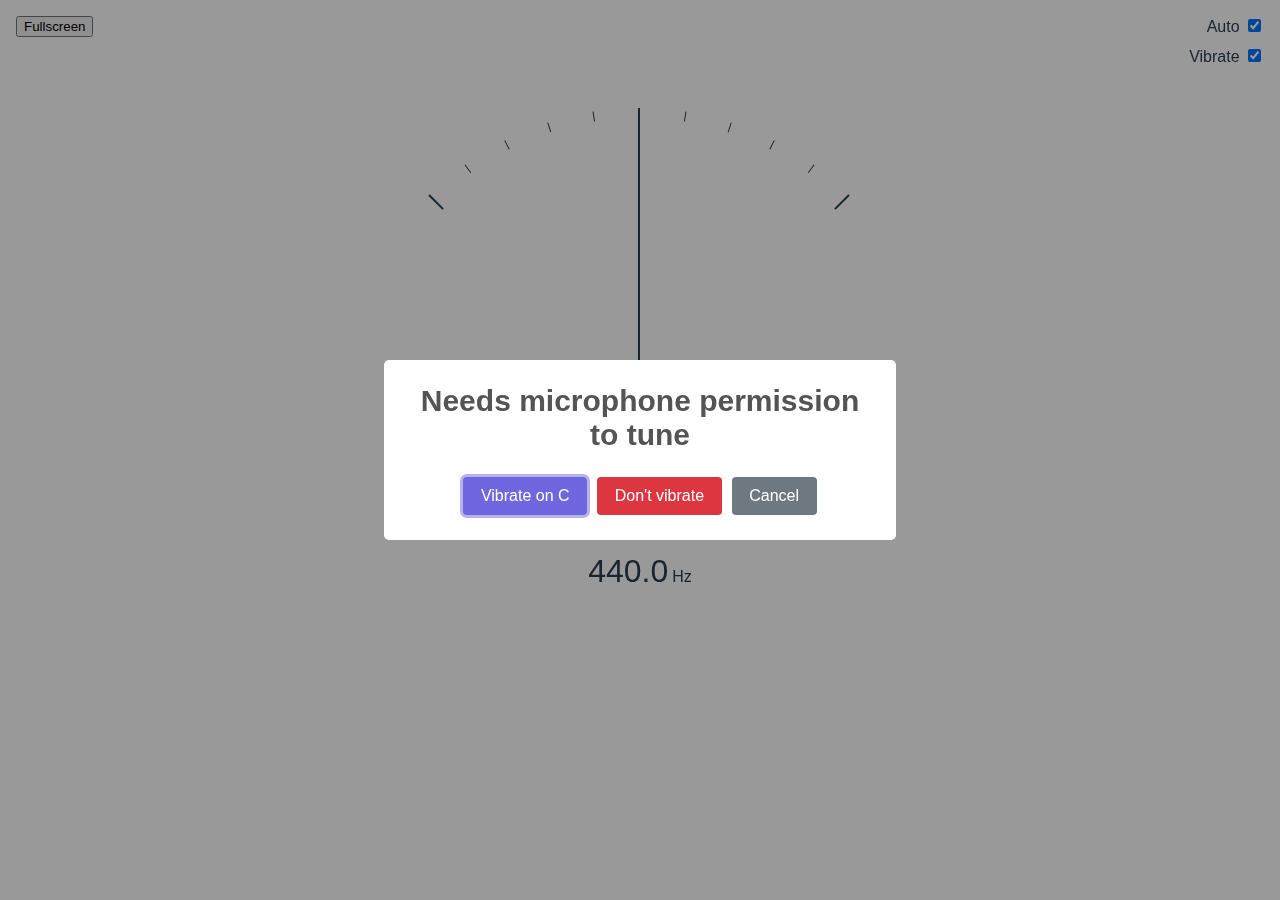
<file: app/index.html>
<!DOCTYPE html>
<html>
  <head>
    <meta charset="utf-8" />
    <meta
      name="viewport"
      content="width=device-width,initial-scale=1,user-scalable=no"
    />
    <title>Online Tuner</title>
    <link rel="stylesheet" href="style.css" />
  </head>
  <body>
    <canvas class="frequency-bars"></canvas>
    <div class="meter">
      <div class="meter-dot"></div>
      <div class="meter-pointer"></div>
    </div>
    <div class="notes">
      <div class="notes-list"></div>
      <div class="frequency">
        <span>Hz</span>
      </div>
    </div>
    <!-- <div class="a4">A<sub>4</sub> = <span>440</span> Hz</div> -->
    <button class="a4" style="pointer:cursor;">Fullscreen</button>
    <label class="auto">
      Auto
      <input type="checkbox" checked />
    </label>
    <label class="vibrate">
      Vibrate
      <input type="checkbox" checked />
    </label>
    <script src="sweetalert.js"></script>
    <script src="aubio.min.0.1.1.js"></script>
    <script src="tuner.js"></script>
    <script src="meter.js"></script>
    <script src="frequency-bars.js"></script>
    <script src="notes.js"></script>
    <script src="app.js"></script>
  </body>
</html>
</file>
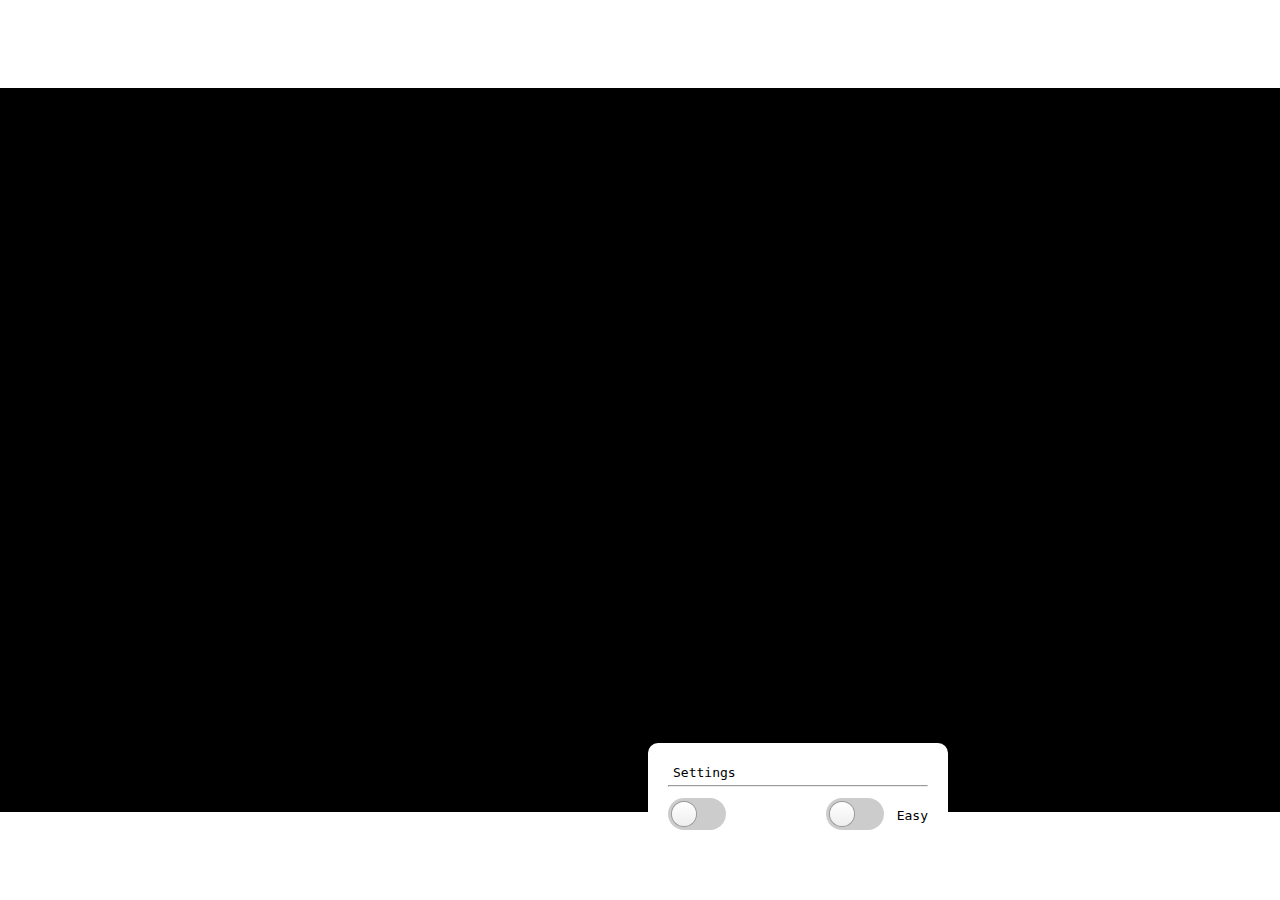
<file: flappy/index.html>
<!DOCTYPE html>
<html lang="en">

<head>
  <meta charset="UTF-8">
  <title>Flappy Bird Pullup</title>
  <meta charset="utf-8">
  <link rel="icon" href="favicon.ico">
  <link
    href="[data-uri]"
    rel="icon" type="image/x-icon">

  <head>
  </head>
  <style>
    #liveView {
      position: fixed;
      overflow: hidden;
      background-color: black;
      padding: 0px;
      margin: 0px;
      top: 50%;
      left: 50%;
      transform: translate(-50%, -50%);

    }

    #flappy_canvas {
      position: fixed;
      /* margin-left: 200px; */
      z-index: 100;
      -webkit-transform-origin-x: 0;
      -webkit-transform-origin-y: 0;
      /* pixel art style */
      image-rendering: pixelated;
    }
  </style>
  <style>
    .toggles {
      font-family: monospace;
      z-index: 200;
      background-color: #fff;
      position: fixed;
      bottom: 5%;
      padding: 20px;
      border-radius: 10px;
      margin-left: 50%;
    }

    .toggle {
      cursor: pointer;
      display: inline-block;
      margin-top: 5px;
      margin-bottom: 5px;
    }

    .toggle-switch {
      display: inline-block;
      background: #ccc;
      border-radius: 16px;
      width: 58px;
      height: 32px;
      position: relative;
      vertical-align: middle;
      transition: background 0.25s;
    }

    .toggle-switch:before,
    .toggle-switch:after {
      content: "";
    }

    .toggle-switch:before {
      display: block;
      background: linear-gradient(to bottom, #fff 0%, #eee 100%);
      border-radius: 50%;
      box-shadow: 0 0 0 1px rgba(0, 0, 0, 0.25);
      width: 24px;
      height: 24px;
      position: absolute;
      top: 4px;
      left: 4px;
      transition: left 0.25s;
    }

    .toggle-switch:hover:before {
      background: linear-gradient(to bottom, #fff 0%, #fff 100%);
      box-shadow: 0 0 0 1px rgba(0, 0, 0, 0.5);
    }

    .toggle-checkbox:checked+.toggle-switch {
      background: lightblue;
    }

    .toggle-checkbox:checked+.toggle-switch:before {
      left: 30px;
    }


    .toggle-checkbox {
      position: absolute;
      visibility: hidden;
    }

    .toggle-label {
      margin-left: 5px;
      position: relative;
      top: 2px;
    }

    .toggle,
    .toggle-label {
      user-select: none;
      /* Prevent text selection */
    }
  </style>

<body>

  <body>


    <div id="liveView" class="videoView">
      <canvas id="flappy_canvas" width="1000" height="512"></canvas>
      <div style="position: relative;">
        <video id="webcam" style="width: 1280px; height: 720px; position: abso" autoplay playsinline></video>
        <canvas class="output_canvas" id="output_canvas" width="1280" height="720"
          style="position: absolute; left: 0px; top: 0px;"></canvas>
      </div>
    </div>
    <div class="toggles">
      <span class="toggle-label">Settings</span>
      <hr>
      <label class="toggle" style="width:150px !important;">
        <input class=" toggle-checkbox" type="checkbox" id="head-or-shoulders">
        <div class="toggle-switch"></div>
        <span class="toggle-label" id="head-or-shoulders-label"></span>
      </label>
      <label class="toggle">
        <input class=" toggle-checkbox" type="checkbox" id="hard">
        <div class="toggle-switch"></div>
        <span class="toggle-label" id="hard-label">Hard</span>
      </label>
    </div>
    <script src="./flappy-bird.js"></script>
    <script type="module">

      const USE_AVERAGE = true;
      let head_shoulder_value = false;
      window.addEventListener("DOMContentLoaded", function () {
        let head_shoulder_toggle = document.getElementById("head-or-shoulders");
        let head_shoulder_toggle_label = document.getElementById("head-or-shoulders-label");
        console.log(head_shoulder_toggle);
        const head_shoulder_toggled = () => {
          head_shoulder_toggle_label.innerText = !head_shoulder_toggle.checked ? "Head" : "Shoulders";
          head_shoulder_value = head_shoulder_toggle.checked;
          let urlParams = new URLSearchParams(window.location.search);
          urlParams.set('head', head_shoulder_value);
          window.history.pushState({}, '', '?' + urlParams.toString());

        }
        head_shoulder_toggle.addEventListener("change", head_shoulder_toggled);
        // get start value from query string
        let urlParams = new URLSearchParams(window.location.search);
        head_shoulder_value = urlParams.get('head');
        head_shoulder_toggle.checked = head_shoulder_value == "true";
        head_shoulder_toggled()
      })

      let videoHeight, videoWidth, video, canvasElement, screenSize;
      const updateScreenSize = () => {

        // get size of screen
        screenSize = {
          width: window.innerWidth,
          height: window.innerHeight
        };

        // For mobile devices, crop the sides
        let aspectRatio = 4 / 3;
        let desiredWidth = screenSize.height * aspectRatio;
        let cropAmount = (screenSize.width - desiredWidth) / 2;
        screenSize.width = desiredWidth;
        // Crop the sides
        console.log(cropAmount)
        if (cropAmount < 0) {
          document.getElementById("flappy_canvas").style.marginLeft = `${-cropAmount}px`;
        } else {
          document.getElementById("flappy_canvas").style.marginLeft = `${0}px`;
        }

        videoHeight = `${screenSize.height}px`;
        videoWidth = `${screenSize.width}px`;
        video = document.querySelector("#webcam");
        canvasElement = document.querySelector("#output_canvas");
        window.setSize(screenSize.width, screenSize.height);
        console.log(document.getElementById("flappy_canvas"))
      }
      // resize listener
      window.addEventListener("resize", updateScreenSize);

      import smoothLandmarks from "./smooth-landmarks.js"
      console.log(smoothLandmarks)
      import {
        PoseLandmarker,
        FilesetResolver,
        DrawingUtils
      } from "https://cdn.skypack.dev/@mediapipe/tasks-vision@0.10.0";


      const createPoseLandmarker = async () => {
        const vision = await FilesetResolver.forVisionTasks(
          "https://cdn.jsdelivr.net/npm/@mediapipe/tasks-vision@0.10.0/wasm"
        );
        let poseLandmarker = await PoseLandmarker.createFromOptions(vision, {
          baseOptions: {
            modelAssetPath: `https://storage.googleapis.com/mediapipe-models/pose_landmarker/pose_landmarker_lite/float16/1/pose_landmarker_lite.task`,
            delegate: "GPU"
          },
          runningMode: "VIDEO",
          numPoses: 1
        });
        return poseLandmarker;
      };
      let poseLandmarker = await createPoseLandmarker();
      console.log(poseLandmarker);




      let webcamRunning = false;
      updateScreenSize();
      // const video = document.querySelector(".input_video");
      // const canvasElement = document.querySelector(".output_canvas");
      console.log(canvasElement)
      const canvasCtx = canvasElement.getContext("2d");
      const drawingUtils = new DrawingUtils(canvasCtx);

      // Check if webcam access is supported.
      const hasGetUserMedia = () => !!navigator.mediaDevices?.getUserMedia;

      // If webcam supported, add event listener to button for when user
      // wants to activate it.
      if (hasGetUserMedia()) {
        // enableWebcamButton = document.getElementById("webcamButton");
        // enableWebcamButton.addEventListener("click", enableCam);
        enableCam();
      } else {
        console.warn("getUserMedia() is not supported by your browser");
      }

      // Enable the live webcam view and start detection.
      function enableCam(event) {
        if (!poseLandmarker) {
          console.log("Wait! poseLandmaker not loaded yet.");
          return;
        }

        if (webcamRunning === true) {
          webcamRunning = false;
          console.log("Stopping webcam");
          // enableWebcamButton.innerText = "ENABLE PREDICTIONS";
        } else {
          webcamRunning = true;
          console.log("Starting webcam");
          // enableWebcamButton.innerText = "DISABLE PREDICTIONS";
        }

        // getUsermedia parameters.
        const constraints = {
          video: true
        };

        // Activate the webcam stream.
        navigator.mediaDevices.getUserMedia(constraints).then((stream) => {
          console.log("got stream")
          video.srcObject = stream;
          video.addEventListener("loadeddata", predictWebcam);
          updateScreenSize()
          window.startGame();
        });
      }

      let lastVideoTime = -1;
      async function predictWebcam() {
        // console.log("predictWebcam");
        canvasElement.style.height = videoHeight;
        video.style.height = videoHeight;
        canvasElement.style.width = videoWidth;
        video.style.width = videoWidth;
        let startTimeMs = performance.now();
        if (lastVideoTime !== video.currentTime) {
          lastVideoTime = video.currentTime;
          poseLandmarker.detectForVideo(video, startTimeMs, (result) => {
            // drawLandmarks(result);
            drawLandmarks(smoothLandmarks(result))
          });
        }

        // Call this function again to keep predicting when the browser is ready.
        if (webcamRunning === true) {
          window.requestAnimationFrame(predictWebcam);
        }
      }
      function drawLandmarks(result) {
        canvasCtx.save();
        canvasCtx.clearRect(0, 0, canvasElement.width, canvasElement.height);
        for (const landmark of result.landmarks) {

          drawingUtils.drawLandmarks(landmark, {
            radius: (data) => DrawingUtils.lerp(data.from.z, -0.15, 0.1, 5, 1)
          });
          drawingUtils.drawConnectors(landmark, PoseLandmarker.POSE_CONNECTIONS);
        }
        canvasCtx.restore();

        if (result.landmarks.length > 0 && result.landmarks[0].length > 0) {
          let y = result.landmarks[0][0].y;
          if (USE_AVERAGE) {
            // avg of 0-9
            y = result.landmarks[0].slice(0, 10).reduce((acc, val) => acc + val.y, 0) / 10;
          }
          if (head_shoulder_value) {
            // chest is 11 + 12
            y = (result.landmarks[0][11].y + result.landmarks[0][12].y) / 2;
          }
          // console.log(y)
          // from .38 to .6
          // let bottom = .28
          // let top = 0.05
          // // scale y
          // // 0 to 1
          // y = (y - top) / (bottom - top);
          // console.log(x, y, z)
          window.moveBird(y);
        }
      }


    </script>

  </body>

</html>
</file>
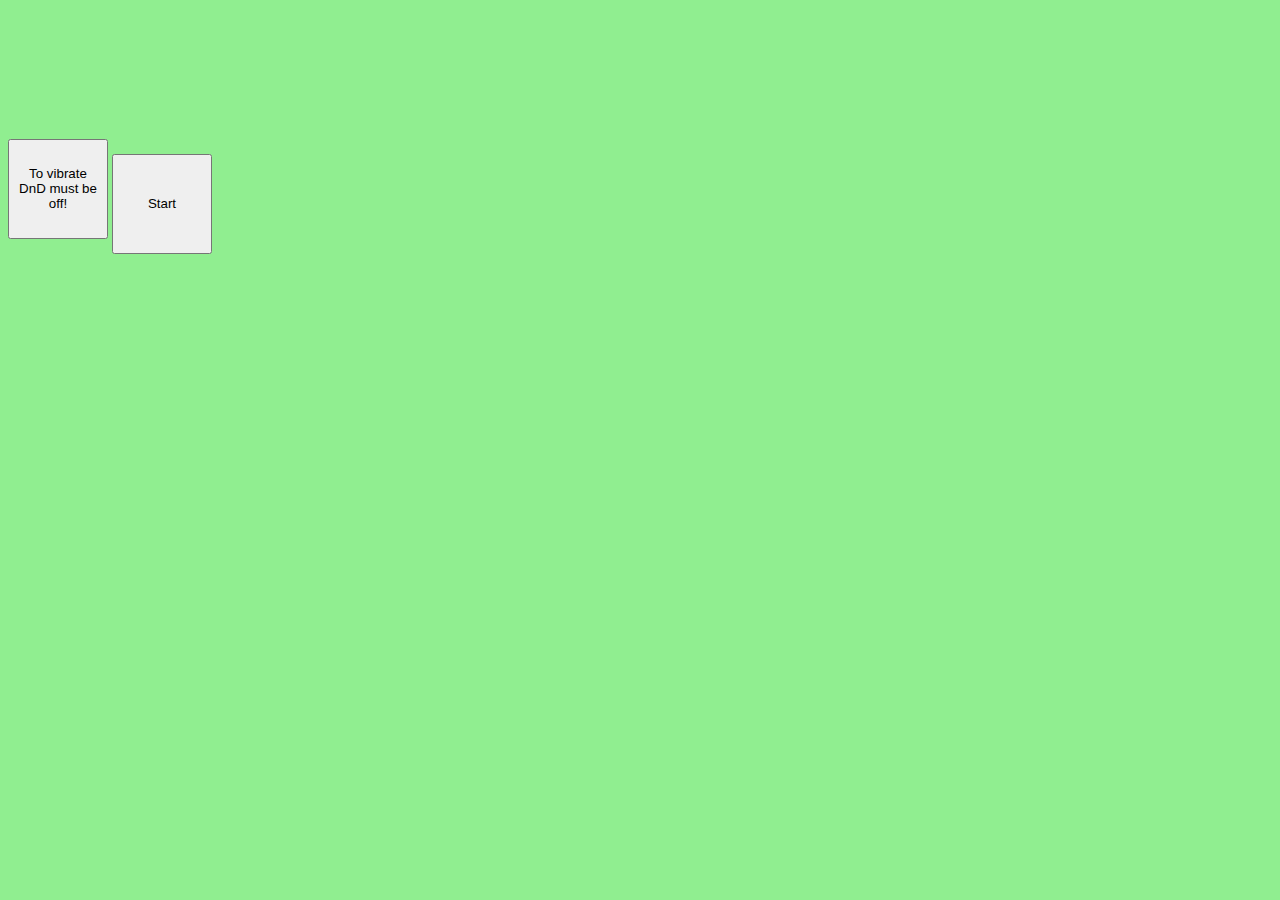
<file: tuner/index.html>
<html>

<head>
    <title>AudioWorker</title>
</head>

<body>
    <script>
        let currPitch = null;
    </script>
    <button id="button-vibrate" style="width: 100px; height: 100px;">To vibrate DnD must be off!</button>
    <button id="button-start" disabled style="width: 100px; height: 100px;">Start</button>
    <script src="setup.js"> </script>

    <script src="https://d3js.org/d3.v7.min.js"></script>
    <style>
        .line {
            fill: none;
            stroke: steelblue;
            stroke-width: 2px;
        }
    </style>

    <svg width="600" height="200"></svg>

    <script src="graph.js"> </script>
</body>

</html>
</file>
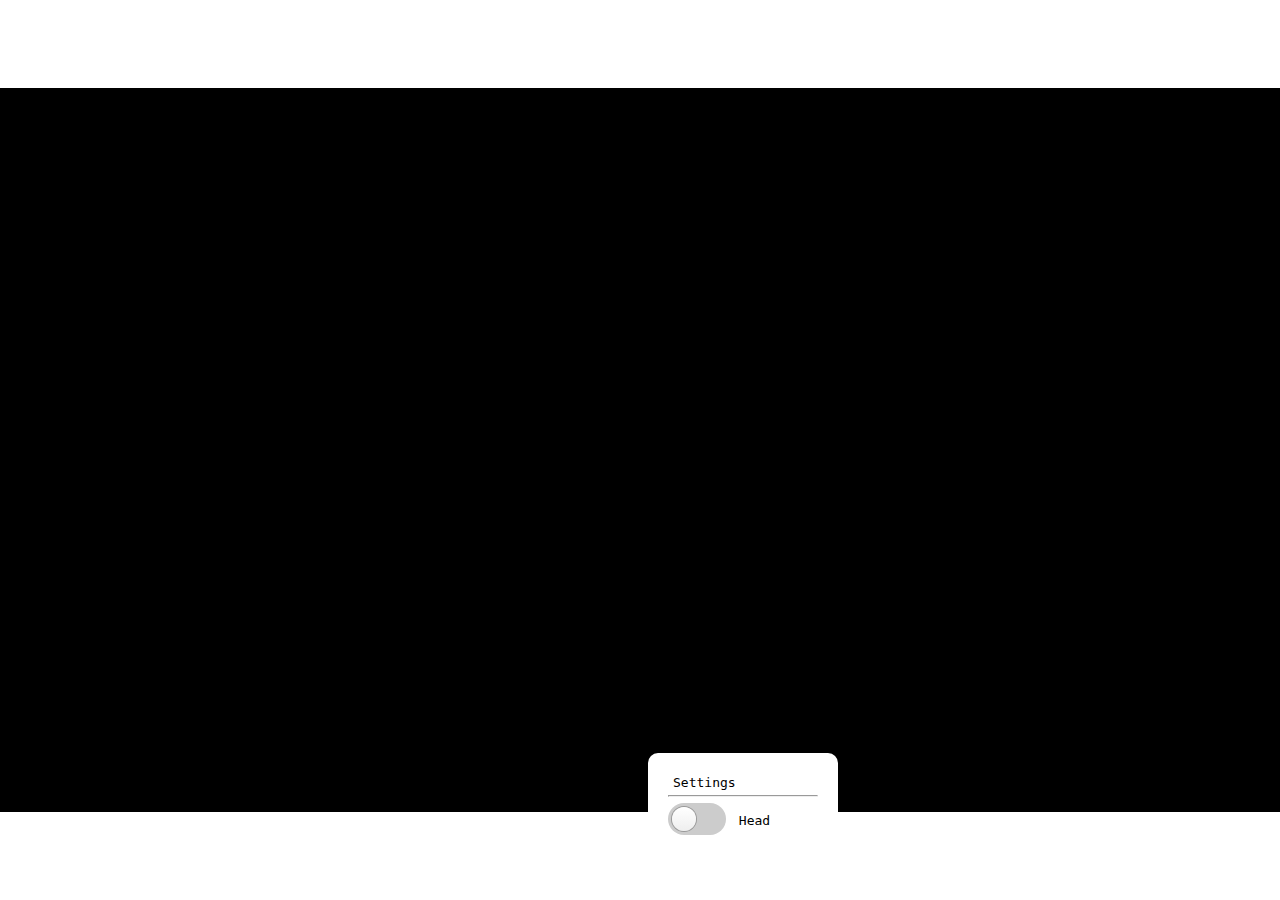
<file: flappy/flappy-pullup/index.html>
<!DOCTYPE html>
<html lang="en">

<head>
  <meta charset="UTF-8">
  <title>CodePen - MediaPipe - Hands</title>
  <meta charset="utf-8">
  <link rel="icon" href="favicon.ico">
  <link
    href="[data-uri]"
    rel="icon" type="image/x-icon">

  <head>
  </head>
  <style>
    #liveView {
      position: fixed;
      overflow: hidden;
      background-color: black;
      padding: 0px;
      margin: 0px;
      top: 50%;
      left: 50%;
      transform: translate(-50%, -50%);

    }

    #flappy_canvas {
      position: fixed;
      /* margin-left: 200px; */
      z-index: 100;
      -webkit-transform-origin-x: 0;
      -webkit-transform-origin-y: 0;
      /* pixel art style */
      image-rendering: pixelated;
    }
  </style>
  <style>
    .toggles {
      font-family: monospace;
      z-index: 200;
      background-color: #fff;
      position: fixed;
      bottom: 5%;
      padding: 20px;
      border-radius: 10px;
      margin-left: 50%;
    }

    .toggle {
      cursor: pointer;
      display: inline-block;
    }

    .toggle-switch {
      display: inline-block;
      background: #ccc;
      border-radius: 16px;
      width: 58px;
      height: 32px;
      position: relative;
      vertical-align: middle;
      transition: background 0.25s;

      &:before,
      &:after {
        content: "";
      }

      &:before {
        display: block;
        background: linear-gradient(to bottom, #fff 0%, #eee 100%);
        border-radius: 50%;
        box-shadow: 0 0 0 1px rgba(0, 0, 0, 0.25);
        width: 24px;
        height: 24px;
        position: absolute;
        top: 4px;
        left: 4px;
        transition: left 0.25s;
      }

      .toggle:hover &:before {
        background: linear-gradient(to bottom, #fff 0%, #fff 100%);
        box-shadow: 0 0 0 1px rgba(0, 0, 0, 0.5);
      }

      .toggle-checkbox:checked+& {
        background: $green;

        &:before {
          left: 30px;
        }
      }
    }

    .toggle-checkbox {
      position: absolute;
      visibility: hidden;
    }

    .toggle-label {
      margin-left: 5px;
      position: relative;
      top: 2px;
    }

    .toggle,
    .toggle-label {
      user-select: none;
      /* Prevent text selection */
    }
  </style>

<body>

  <body>


    <div id="liveView" class="videoView">
      <canvas id="flappy_canvas" width="1000" height="512"></canvas>
      <div style="position: relative;">
        <video id="webcam" style="width: 1280px; height: 720px; position: abso" autoplay playsinline></video>
        <canvas class="output_canvas" id="output_canvas" width="1280" height="720"
          style="position: absolute; left: 0px; top: 0px;"></canvas>
      </div>
    </div>
    <div class="toggles">
      <span class="toggle-label">Settings</span>
      <hr>
      <label class="toggle" style="width:150px !important;">
        <input class=" toggle-checkbox" type="checkbox" id="head-or-shoulders">
        <div class="toggle-switch"></div>
        <span class="toggle-label" id="head-or-shoulders-label">Head</span>
      </label>
      <!-- <label class="toggle">
        <input class=" toggle-checkbox" type="checkbox" id="smooth">
        <div class="toggle-switch"></div>
        <span class="toggle-label" id="smooth-label">Smooth</span>
      </label> -->
    </div>
    <script src="./flappy-bird.js"></script>
    <script type="module">
      const USE_AVERAGE = true;

      let head_shoulder_value = false;
      window.addEventListener("DOMContentLoaded", function () {
        let head_shoulder_toggle = document.getElementById("head-or-shoulders");
        let head_shoulder_toggle_label = document.getElementById("head-or-shoulders-label");
        console.log(head_shoulder_toggle);
        const head_shoulder_toggled = () => {
          head_shoulder_toggle_label.innerText = !head_shoulder_toggle.checked ? "Head" : "Shoulders";
          head_shoulder_value = head_shoulder_toggle.checked;
          let urlParams = new URLSearchParams(window.location.search);
          urlParams.set('head', head_shoulder_value);
          window.history.pushState({}, '', '?' + urlParams.toString());

        }
        head_shoulder_toggle.addEventListener("change", head_shoulder_toggled);
        // get start value from query string
        let urlParams = new URLSearchParams(window.location.search);
        head_shoulder_value = urlParams.get('head');
        head_shoulder_toggle.checked = head_shoulder_value == "true";
        head_shoulder_toggled()
      })



      import smoothLandmarks from "./smooth-landmarks.js"
      console.log(smoothLandmarks)
      import {
        PoseLandmarker,
        FilesetResolver,
        DrawingUtils
      } from "https://cdn.skypack.dev/@mediapipe/tasks-vision@0.10.0";


      const createPoseLandmarker = async () => {
        const vision = await FilesetResolver.forVisionTasks(
          "https://cdn.jsdelivr.net/npm/@mediapipe/tasks-vision@0.10.0/wasm"
        );
        let poseLandmarker = await PoseLandmarker.createFromOptions(vision, {
          baseOptions: {
            modelAssetPath: `https://storage.googleapis.com/mediapipe-models/pose_landmarker/pose_landmarker_lite/float16/1/pose_landmarker_lite.task`,
            delegate: "GPU"
          },
          runningMode: "VIDEO",
          numPoses: 1
        });
        return poseLandmarker;
      };
      let poseLandmarker = await createPoseLandmarker();
      console.log(poseLandmarker);




      let webcamRunning = false;
      // get size of screen
      let screenSize = {
        width: window.innerWidth,
        height: window.innerHeight
      };
      // adjust to 4:3 aspect ratio (keep in bounds
      if (screenSize.width / 4 > screenSize.height / 3) {
        screenSize.width = screenSize.height * 4 / 3;
      } else {
        screenSize.height = screenSize.width * 3 / 4;
      }
      const videoHeight = `${screenSize.height}px`;
      const videoWidth = `${screenSize.width}px`;
      const video = document.querySelector("#webcam");
      const canvasElement = document.querySelector("#output_canvas");
      // const video = document.querySelector(".input_video");
      // const canvasElement = document.querySelector(".output_canvas");
      console.log(canvasElement)
      const canvasCtx = canvasElement.getContext("2d");
      const drawingUtils = new DrawingUtils(canvasCtx);

      // Check if webcam access is supported.
      const hasGetUserMedia = () => !!navigator.mediaDevices?.getUserMedia;

      // If webcam supported, add event listener to button for when user
      // wants to activate it.
      if (hasGetUserMedia()) {
        // enableWebcamButton = document.getElementById("webcamButton");
        // enableWebcamButton.addEventListener("click", enableCam);
        enableCam();
      } else {
        console.warn("getUserMedia() is not supported by your browser");
      }

      // Enable the live webcam view and start detection.
      function enableCam(event) {
        if (!poseLandmarker) {
          console.log("Wait! poseLandmaker not loaded yet.");
          return;
        }

        if (webcamRunning === true) {
          webcamRunning = false;
          console.log("Stopping webcam");
          // enableWebcamButton.innerText = "ENABLE PREDICTIONS";
        } else {
          webcamRunning = true;
          console.log("Starting webcam");
          // enableWebcamButton.innerText = "DISABLE PREDICTIONS";
        }

        // getUsermedia parameters.
        const constraints = {
          video: true
        };

        // Activate the webcam stream.
        navigator.mediaDevices.getUserMedia(constraints).then((stream) => {
          console.log("got stream")
          video.srcObject = stream;
          video.addEventListener("loadeddata", predictWebcam);
          window.setSize(screenSize.width, screenSize.height);
          window.startGame();
        });
      }

      let lastVideoTime = -1;
      async function predictWebcam() {
        // console.log("predictWebcam");
        canvasElement.style.height = videoHeight;
        video.style.height = videoHeight;
        canvasElement.style.width = videoWidth;
        video.style.width = videoWidth;
        let startTimeMs = performance.now();
        if (lastVideoTime !== video.currentTime) {
          lastVideoTime = video.currentTime;
          poseLandmarker.detectForVideo(video, startTimeMs, (result) => {
            // drawLandmarks(result);
            drawLandmarks(smoothLandmarks(result))
          });
        }

        // Call this function again to keep predicting when the browser is ready.
        if (webcamRunning === true) {
          window.requestAnimationFrame(predictWebcam);
        }
      }
      function drawLandmarks(result) {
        canvasCtx.save();
        canvasCtx.clearRect(0, 0, canvasElement.width, canvasElement.height);
        for (const landmark of result.landmarks) {

          drawingUtils.drawLandmarks(landmark, {
            radius: (data) => DrawingUtils.lerp(data.from.z, -0.15, 0.1, 5, 1)
          });
          drawingUtils.drawConnectors(landmark, PoseLandmarker.POSE_CONNECTIONS);
        }
        canvasCtx.restore();

        if (result.landmarks.length > 0 && result.landmarks[0].length > 0) {
          let y = result.landmarks[0][0].y;
          if (USE_AVERAGE) {
            // avg of 0-9
            y = result.landmarks[0].slice(0, 10).reduce((acc, val) => acc + val.y, 0) / 10;
          }
          if (head_shoulder_value) {
            // chest is 11 + 12
            y = (result.landmarks[0][11].y + result.landmarks[0][12].y) / 2;
          }
          // console.log(y)
          // from .38 to .6
          // let bottom = .28
          // let top = 0.05
          // // scale y
          // // 0 to 1
          // y = (y - top) / (bottom - top);
          // console.log(x, y, z)
          window.moveBird(y);
        }
      }


    </script>

  </body>

</html>
</file>
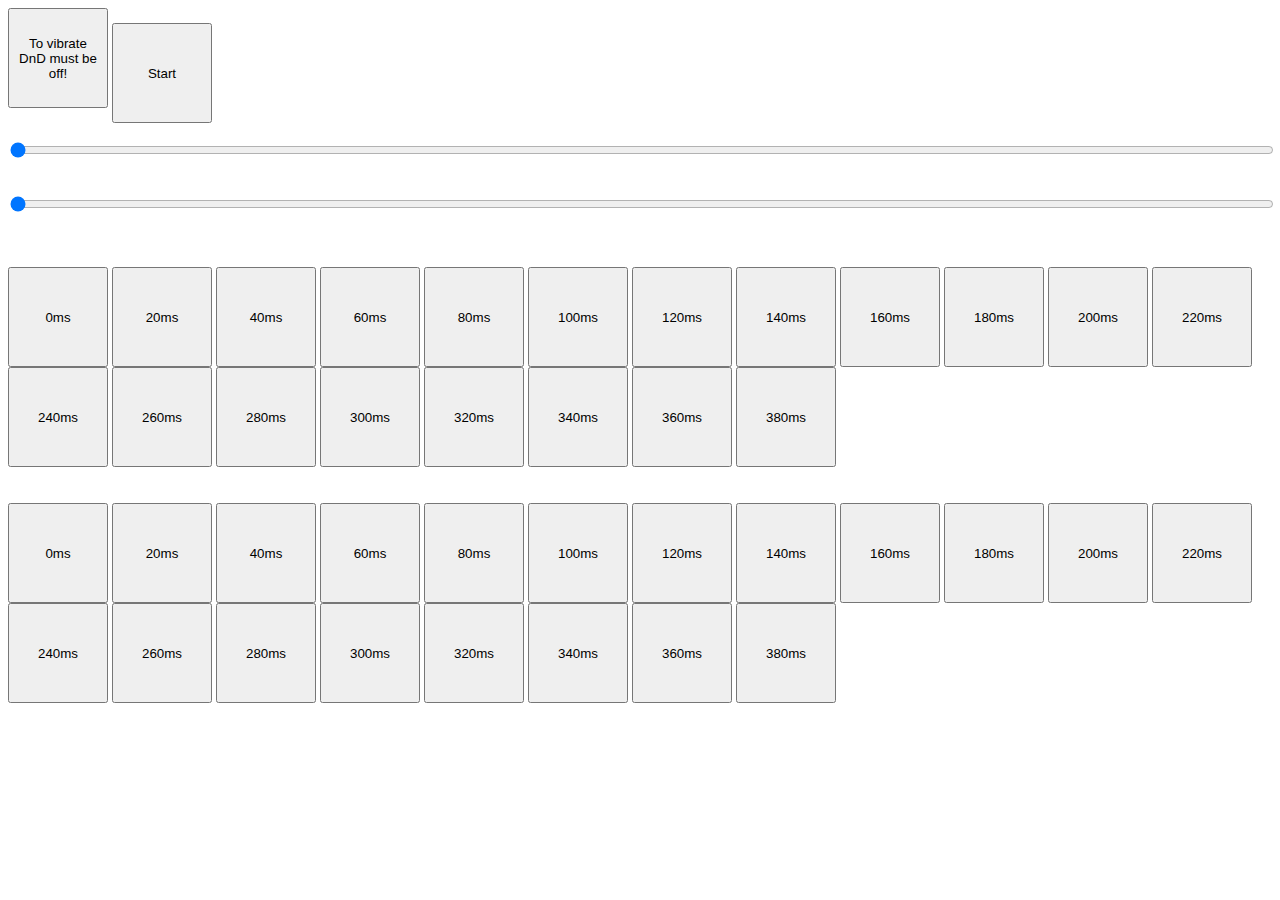
<file: vibrate.html>
<html>

<head>
    <title>AudioWorker</title>
    <style>
        button {
            width: 100px;
            height: 100px;
        }
        input {
            width: 100%;
            height: 50px;
        }


    </style>
    <script>
        let lastDuration = 0;
        let pauseDuration = 20;
        function vibrate(duration) {
            console.log(duration)
            navigator.vibrate(duration);
            lastDuration = duration;
        }
        document.addEventListener('DOMContentLoaded', () => {
          
            document.body.innerHTML += `<br><br><br>`
            for (let i = 0; i < 20; i++) {
                let vibrationDuration = i * 20;
                document.body.innerHTML += `
                <button onclick="vibrate(${vibrationDuration})">
                    ${vibrationDuration}ms
                    </button>`
                }
                document.body.innerHTML += `<br><br><br>`
            for (let i = 0; i < 20; i++) {
                let vibrationDuration = i * 20;
                document.body.innerHTML += `
                <button onclick="pauseDuration = ${vibrationDuration}">
                    ${vibrationDuration}ms
                </button>`
            }
        })
        let vInterval;
        function stop() {
            navigator.vibrate(0);
            if (vInterval) {
                clearInterval(vInterval);
            }
        }
        function start() {
            const tick = () => {
                console.log("tick", lastDuration, pauseDuration);
                navigator.vibrate([lastDuration, pauseDuration]);
                vInterval = setTimeout(tick, lastDuration + pauseDuration); 
            }
            vInterval = setTimeout(tick, 0);
        }
    </script>
</head>

<body>
    <button id="button-vibrate" onclick="stop()">To vibrate DnD must be off!</button>
    <button id="button-start" onclick="start()">Start</button>
    <!-- range input for lastDuration -->
    <input type="range" min="0" max="1000" value="0" id="lastDuration" oninput="lastDuration = parseInt(this.value); console.log(lastDuration)">
    <input type="range" min="0" max="1000" value="0" id="lastDuration" oninput="pauseDuration = parseInt(this.value); console.log(pauseDuration)">
</body>

</html>
</file>
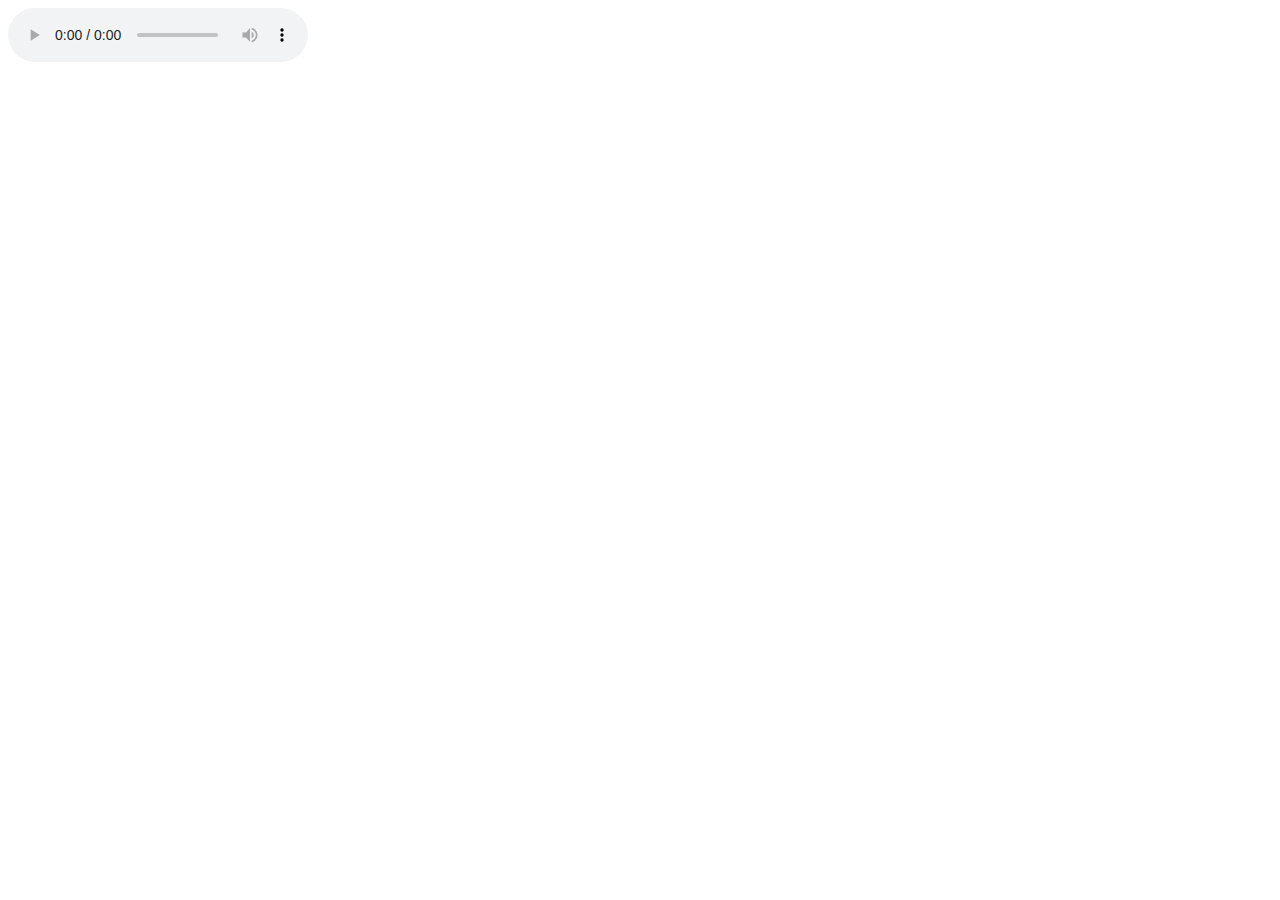
<file: app/pitch.html>
<!DOCTYPE html>
<html>
  <head>
    <meta name="viewport" content="width=device-width,initial-scale=1" />
    <title>Aubio Pitch</title>
    <style>
      html {
        height: 100%;
      }

      body {
        margin: 0;
        height: 100%;
      }

      canvas {
        position: absolute;
        top: 0;
        z-index: -1;
      }

      audio {
        margin: 8px;
      }

      #pitch {
        position: absolute;
        top: 20%;
        left: 50%;
        transform: translate(-50%, -50%);
        font-size: 5vw;
      }
    </style>
  </head>
  <body>
    <canvas></canvas>
    <div id="pitch"></div>
    <audio
      src="http://mr3.doubanio.com/2489a904675881096cbec9863f1d55c7/2/fm/song/p456508_128k.mp3"
      crossorigin="anonymous"
      controls
    ></audio>
    <script type="module">
      import aubio from "./aubio.esm.js";
      let audioSource, audioContext, scriptProcessor;
      let count = 0;
      const audio = document.querySelector("audio");
      const maxFrequency = 2000;
      const bufferSize = 1 << 12;
      const size = bufferSize / (1 << 10);
      audio.addEventListener("play", run);

      function run() {
        if (audioContext) return;

        audioContext = new (AudioContext || webkitAudioContext)();
        scriptProcessor = audioContext.createScriptProcessor(bufferSize, 1, 1);
        audioSource = audioContext.createMediaElementSource(audio);
        audioSource.connect(scriptProcessor);
        audioSource.connect(audioContext.destination);
        scriptProcessor.connect(audioContext.destination);

        const $canvas = document.querySelector("canvas");
        const canvasContext = $canvas.getContext("2d");
        $canvas.width = document.body.clientWidth;
        $canvas.height = document.body.clientHeight;

        aubio().then(({ Pitch }) => {
          const pitchDetector = new Pitch(
            "fcomb",
            scriptProcessor.bufferSize * 4,
            scriptProcessor.bufferSize,
            audioContext.sampleRate
          );
          scriptProcessor.addEventListener("audioprocess", function (event) {
            if (audio.paused) return;

            const data = event.inputBuffer.getChannelData(0);
            const frequency = pitchDetector.do(data);
            const x = (count * size) % $canvas.width;
            if (x < size) {
              canvasContext.clearRect(0, 0, $canvas.width, $canvas.height);
              canvasContext.beginPath();
            }

            if (frequency) {
              pitch.innerHTML = frequency.toFixed(1) + " Hz";
              const y =
                $canvas.height - (frequency / maxFrequency) * $canvas.height;
              canvasContext.lineTo(x, y);
              canvasContext.stroke();
            }

            count += 1;
          });
        });
      }
    </script>
  </body>
</html>
</file>
<file: app/style.css>
html {
  height: 100%;
}

body {
  position: fixed;
  font-family: sans-serif;
  color: #2c3e50;
  margin: 0;
  width: 100%;
  height: 100%;
  cursor: default;
  user-select: none;
}

.notes {
  margin: auto;
  width: 400px;
  position: fixed;
  top: 50%;
  left: 0;
  right: 0;
  text-align: center;
}

.note {
  font-size: 90px;
  font-weight: bold;
  position: relative;
  display: inline-block;
  padding-right: 30px;
  padding-left: 10px;
}

.note.active {
  color: #e74c3c;
}

.notes-list {
  overflow: auto;
  overflow: -moz-scrollbars-none;
  white-space: nowrap;
  -ms-overflow-style: none;
  -webkit-mask-image: -webkit-linear-gradient(
    left,
    rgba(255, 255, 255, 0),
    #fff,
    rgba(255, 255, 255, 0)
  );
}

.notes-list::-webkit-scrollbar {
  display: none;
}

.note {
  -webkit-tap-highlight-color: transparent;
}

.note span {
  position: absolute;
  right: 0.25em;
  font-size: 40%;
  font-weight: normal;
}

.note-sharp {
  top: 0.3em;
}

.note-octave {
  bottom: 0.3em;
}

.frequency {
  font-size: 32px;
}

.frequency span {
  font-size: 50%;
  margin-left: 0.25em;
}

.meter {
  position: fixed;
  left: 0;
  right: 0;
  bottom: 50%;
  width: 400px;
  height: 33%;
  margin: 0 auto 5vh auto;
}

.meter-pointer {
  width: 2px;
  height: 100%;
  background: #2c3e50;
  transform: rotate(45deg);
  transform-origin: bottom;
  transition: transform 0.5s;
  position: absolute;
  right: 50%;
}

.meter-dot {
  width: 10px;
  height: 10px;
  background: #2c3e50;
  border-radius: 50%;
  position: absolute;
  bottom: -5px;
  right: 50%;
  margin-right: -4px;
}

.meter-scale {
  width: 1px;
  height: 100%;
  transform-origin: bottom;
  transition: transform 0.2s;
  box-sizing: border-box;
  border-top: 10px solid;
  position: absolute;
  right: 50%;
}

.meter-scale-strong {
  width: 2px;
  border-top-width: 20px;
}

.frequency-bars {
  position: fixed;
  bottom: 0;
}

@media (max-width: 768px) {
  .meter {
    width: 100%;
  }

  .notes {
    width: 100%;
  }
}

.swal-button {
  background: #2c3e50;
}

.a4 {
  position: absolute;
  top: 16px;
  left: 16px;
}

.a4 span {
  color: #e74c3c;
}

.auto {
  position: absolute;
  top: 16px;
  right: 16px;
}
.vibrate {
  position: absolute;
  top: 46px;
  right: 16px;
}
</file>
